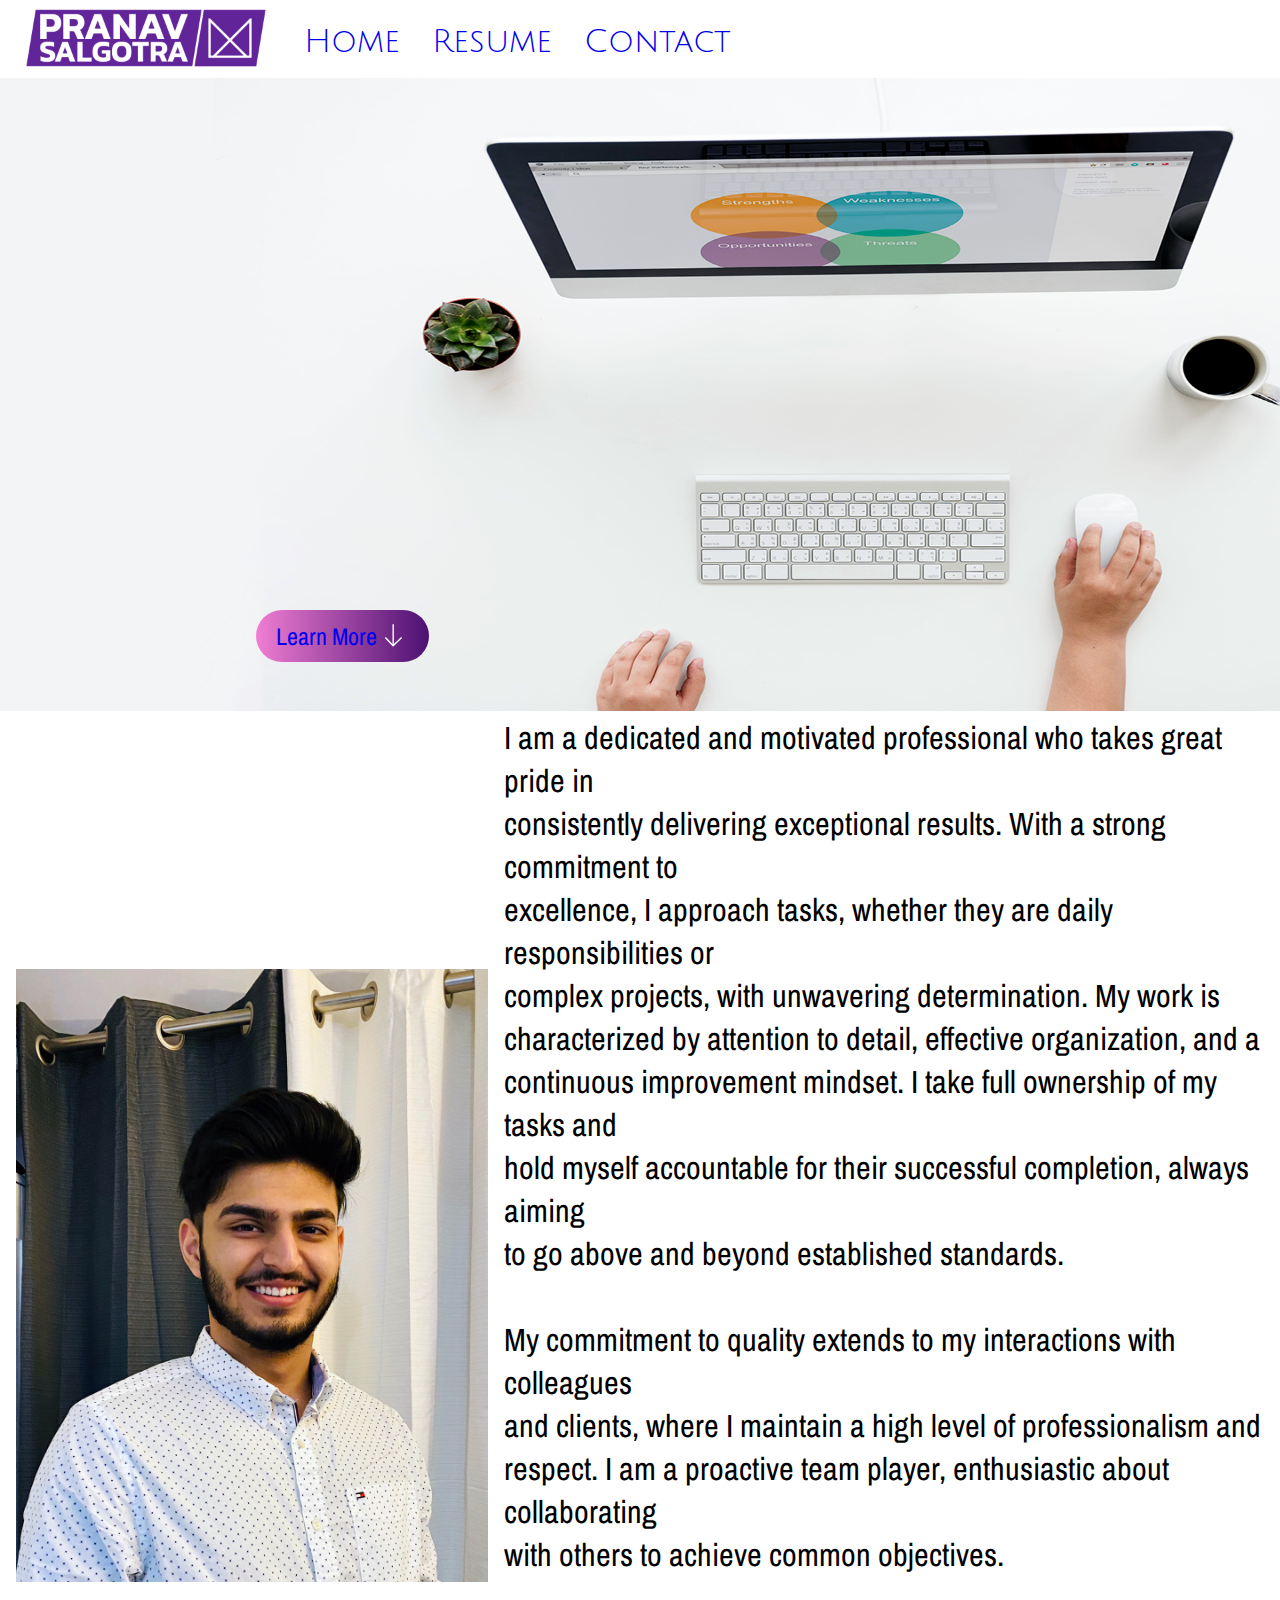
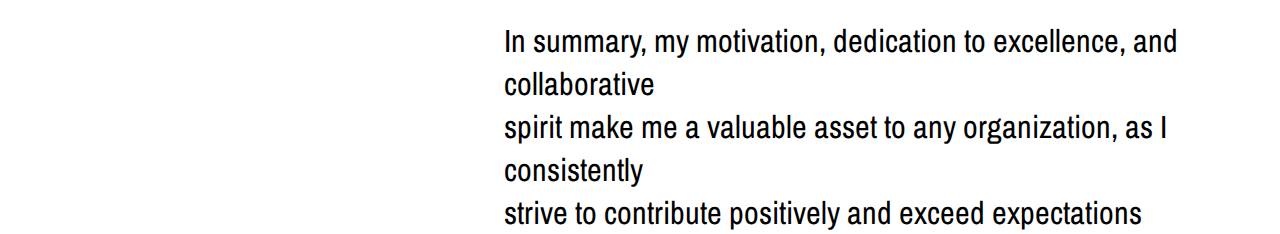
<file: index.html>
<!DOCTYPE html>
<html lang="en">
<head>
    <meta charset="UTF-8">
    <meta http-equiv="X-UA-Compatible" content="IE=edge">
    <meta name="viewport" content="width=device-width, initial-scale=1.0">
    <link rel="preconnect" href="https://fonts.googleapis.com">
    <link rel="preconnect" href="https://fonts.gstatic.com" crossorigin>
    <link href="https://fonts.googleapis.com/css2?family=Julius+Sans+One&display=swap" rel="stylesheet">
    <link rel="preconnect" href="https://fonts.googleapis.com">
    <link rel="preconnect" href="https://fonts.gstatic.com" crossorigin>
    <link href="https://fonts.googleapis.com/css2?family=Archivo+Narrow:ital,wght@0,400;0,500;0,600;0,700;1,400;1,500;1,600;1,700&display=swap" rel="stylesheet">
    <title>Pranav Salgotra</title>
    <link rel="stylesheet" href="styleindex.css">
</head>
<body>
    <header class="container">
    <div>
        <nav>
            <ul>
                <li><a href="/index.html" class="logo"><img src="/elements/logo.png" alt="logo"></a></li>
                <li><a href="index.html">Home</a></li>
                <li><a href="Resume.html">Resume</a></li>
                <li><a href="contact.html">Contact</a></li>
            </ul>
        </nav>
    </div>
    <div class="hero">
        <img class="backimg" src="/elements/backimg.png" alt="backimg">
        <a href="#info" class="button">Learn More <svg xmlns="http://www.w3.org/2000/svg" viewBox="0 0 64 64" stroke-width="3" stroke="currentColor" fill="none"><line x1="32.4" y1="54.7" x2="32.4" y2="9.25"/><polyline points="50.41 37.47 32.25 54.7 15.71 37.47"/></svg>
        </a>
    </div>
    </header>
    <div class="info" id="info">
        <img class="profilepic" src="/elements/profile-pic.jpeg" alt="Profile pic">
        <p>I am a dedicated and motivated professional who takes great pride in<br>consistently delivering exceptional results. With a strong commitment to<br>excellence, I approach tasks, whether they are daily responsibilities or<br>complex projects, with unwavering determination. My work is<br>characterized by attention to detail, effective organization, and a<br>continuous improvement mindset. I take full ownership of my tasks and<br>hold myself accountable for their successful completion, always aiming<br>to go above and beyond established standards. <br><br>

            My commitment to quality extends to my interactions with colleagues<br>and clients, where I maintain a high level of professionalism and<br>respect. I am a proactive team player, enthusiastic about collaborating<br>with others to achieve common objectives. <br><br>
            
            In summary, my motivation, dedication to excellence, and collaborative<br>spirit make me a valuable asset to any organization, as I consistently<br>strive to contribute positively and exceed expectations</p>
    </div>
</body>
</html>
</file>
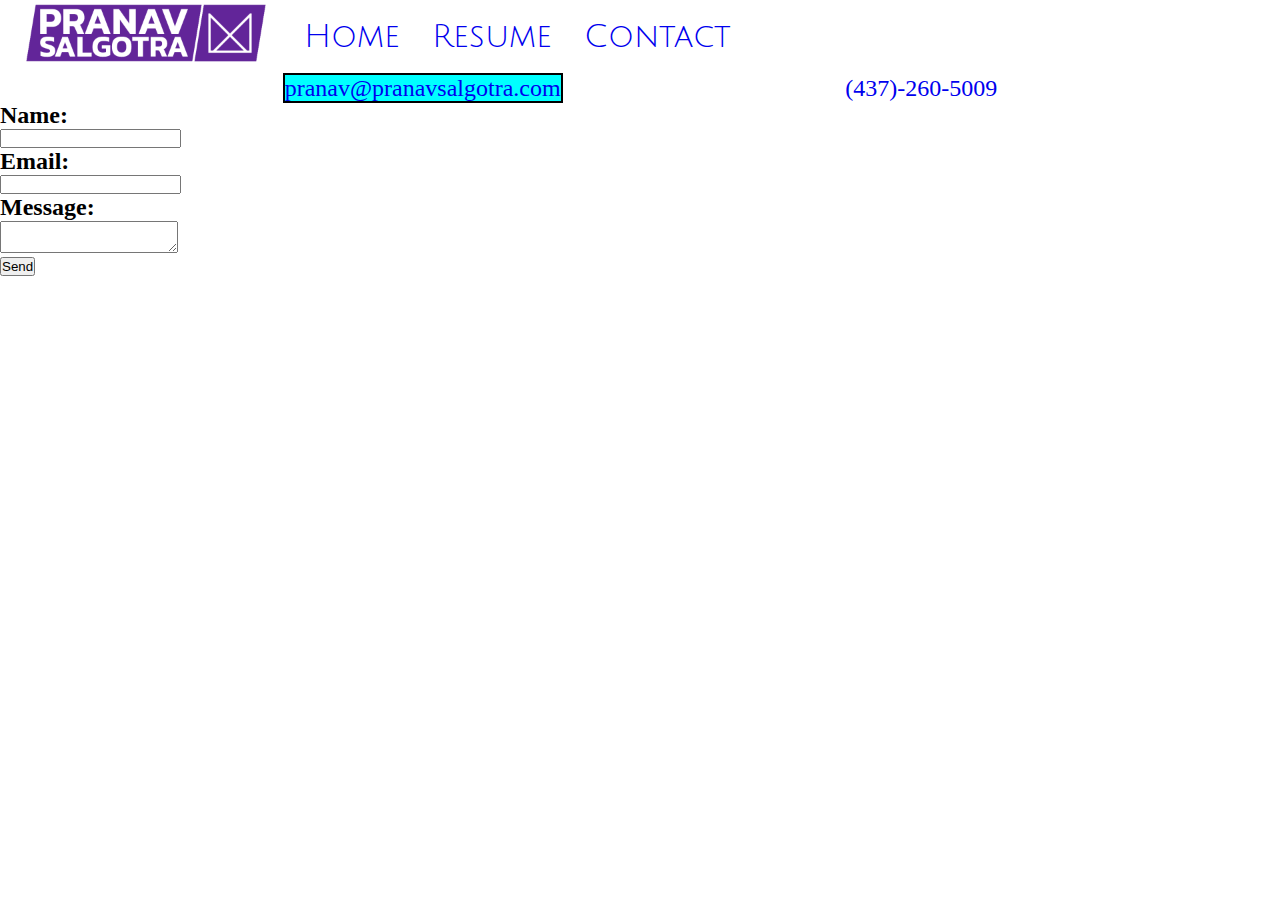
<file: contact.html>
<!DOCTYPE html>
<html>
    <head>
        <meta charset="UTF-8">
    <meta http-equiv="X-UA-Compatible" content="IE=edge">
    <meta name="viewport" content="width=device-width, initial-scale=1.0">
    <link rel="preconnect" href="https://fonts.googleapis.com">
    <link rel="preconnect" href="https://fonts.gstatic.com" crossorigin>
    <link href="https://fonts.googleapis.com/css2?family=Julius+Sans+One&display=swap" rel="stylesheet">
    <link rel="preconnect" href="https://fonts.googleapis.com">
    <link rel="preconnect" href="https://fonts.gstatic.com" crossorigin>
    <link href="https://fonts.googleapis.com/css2?family=Archivo+Narrow:ital,wght@0,400;0,500;0,600;0,700;1,400;1,500;1,600;1,700&display=swap" rel="stylesheet">
    <title>Pranav Salgotra</title>
    <link rel="stylesheet" href="stylecontact.css">
    </head>
    <body>
        <header class="container">
            <div>
                <nav>
                    <ul>
                        <li><a href="/index.html" class="logo"><img src="/elements/logo.png" alt="logo"></a></li>
                        <li><a href="index.html">Home</a></li>
                        <li><a href="Resume.html">Resume</a></li>
                        <li><a href="contact.html">Contact</a></li>
                    </ul>
                </nav>
            </div>
        </header>
        <main>
            <div class="email-phone">
            <div><a class="email" href="mailto:pranav@pranavsalgotra.com">pranav@pranavsalgotra.com</a></div>
            <div><a class="phone" href="tel:+14372605009">(437)-260-5009</a></div>
            </div>
            <div class="contact-container">
            <form method="POST" action="https://formsubmit.co/contactform@pranavsalgotra.com">
                <input type="hidden" name="_next" value="https://pranavsalgotra.com/thankyou.html">
                <input type="hidden" name="_captcha" value="True">
                <input type="hidden" name="_blacklist" value="Robertepild, roeddwn">
              <label for="name"><h2>Name:</h2></label>
              <input type="text" name="name" required><br>
              
              <label for="email"><h2>Email:</h2></label>
              <input type="email" name="email" required><br>
              
              <label for="message"><h2>Message:</h2></label>
              <textarea name="message" required></textarea><br>
              
              <input type="submit" value="Send" class="button">
              
                
              </form>
            </div>
            </main>
        </div>
    </body>
</html>
</file>
<file: styleindex.css>
/*Reset*/

*{
    margin: 0px;
    padding: 0px;

}

html
{
    font-family: 'Julius Sans One', sans-serif;
    font-family: 'Archivo Narrow', sans-serif;
    margin-top: 5px;
}

.container {
    position: relative;
    width: 100%;
    margin: 0 auto;
  }

a
{
    text-decoration: none;
    vertical-align: middle;
}
nav
{
    width: 100%;
    font-family: 'Julius Sans One';
    font-size: 32px;

}
nav ul
{
    display: inline-flex;
    list-style-type: none;
    justify-content: space-between;
    margin-bottom: 0;
    align-items: center;
    font-size: 32px;

}
nav ul li
{
    display: inline-flex;
    font-size: 32px;
    margin: 0 16px;
    text-align: center;
}
nav ul li img
{
    width: 16rem;
}

a:hover{
    color:rgb(57, 50, 62);
    border: rgb(57, 50, 62) solid 1px;
    background-color: rgba(57, 50, 62, .1);
}
.backimg
{
    width: 100%;
    height: 100%;
}
.button
{
    display: inline-flex;
    background: linear-gradient(to right, #F018B688, #4C1172);
    position: absolute;
    top: 85%;
    left: 20%;
    padding: 10px 20px;
    border-radius: 50px;
    font-size: 24px;
    min-width: 90px;
}
.button svg
{
    color: white;
    height: 30px;
    width: 32px;
}


.info {
    display: flex; 
    align-items: center; 
    
}

.profilepic
{
    width: 40%;
    height: 100%;
    padding: 1rem;
    min-width: 200px
}
.info p
{
    font-family: 'archivo narrow';
    font-size: 32px;
}

@media screen and (max-width: 800px) {
    .button{
        position: absolute;
        left:10%;
        padding: 5px 10px;
        font-size: 18px;
    }
    .button svg{
        height: 25px;
        width: 18px;
    }
    .info{
        display: grid;
        grid-template-columns: 1fr;
    }
    .info p {
        padding: 20px;
        font-size: 26px;
    }
    nav ul li {
        font-size: 25px;
    }
    a+img{
        width: 8px;
    }
    
}
</file>
<file: stylecontact.css>
/*Reset*/
*{
    padding: 0px;
    margin: 0px;
}
a
{
    text-decoration: none;
    vertical-align: middle;
}
nav
{
    width: 100%;
    font-family: 'Julius Sans One', sans-serif;
    font-size: 32px;

}
nav ul
{
    display: inline-flex;
    list-style-type: none;
    justify-content: space-between;
    margin-bottom: 0;
    align-items: center;
    font-size: 2rem;

}
nav ul li
{
    display: inline-flex;
    font-size: 32px;
    margin: 0 1rem;
    text-align: center;
}
nav ul li img
{
    width: 16rem;
}

a:hover{
    color:rgb(57, 50, 62);
    border: rgb(57, 50, 62) solid 1px;
}
.email-phone {
    width: 100vw;
    display: inline-flex;
    justify-content: space-evenly;
    text-decoration: none;
    font-size: 24px;
}
.email{
    background-color: aqua;
    border: 2px black solid;
}
</file>
